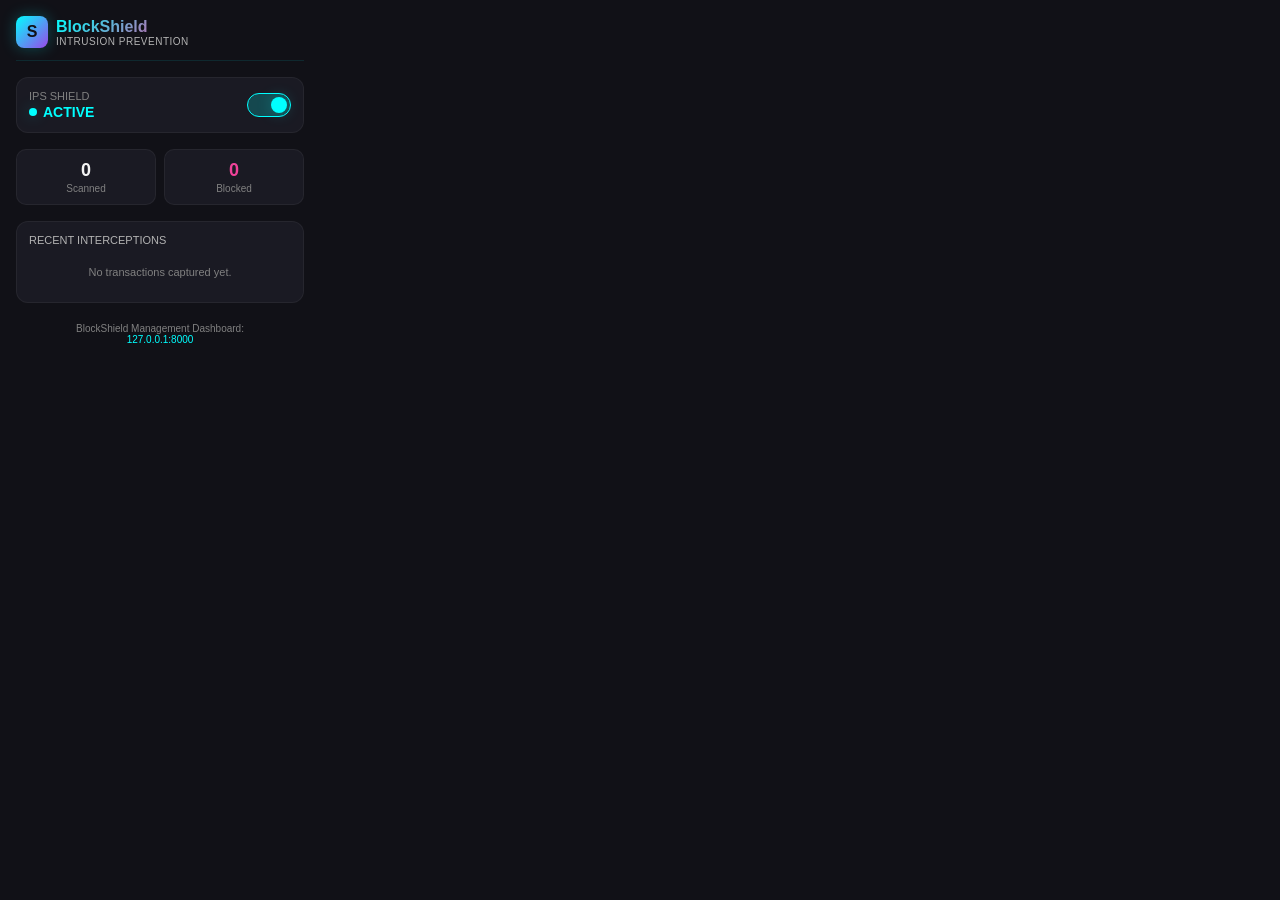
<file: extension/popup.html>
<!DOCTYPE html>
<html lang="en">
<head>
    <meta charset="UTF-8">
    <meta name="viewport" content="width=device-width, initial-scale=1.0">
    <title>BlockShield IPS Firewall</title>
    <style>
        :root {
            --neon-aqua: hsl(180, 100%, 50%);
            --neon-aqua-light: hsl(180, 100%, 65%);
            --rose-pink: hsl(330, 85%, 60%);
            --rose-pink-light: hsl(330, 85%, 75%);
            --purple: hsl(270, 80%, 60%);
            --bg-primary: hsl(240, 15%, 8%);
            --bg-secondary: hsl(240, 15%, 12%);
            --bg-glass: rgba(255, 255, 255, 0.03);
            --text-primary: hsl(0, 0%, 95%);
            --text-secondary: hsl(0, 0%, 70%);
            --text-dim: hsl(0, 0%, 50%);
            --glow-aqua: 0 0 15px rgba(0, 255, 255, 0.25);
            --glow-rose: 0 0 15px rgba(255, 105, 180, 0.25);
        }

        * {
            margin: 0;
            padding: 0;
            box-sizing: border-box;
        }

        body {
            font-family: 'Inter', -apple-system, BlinkMacSystemFont, sans-serif;
            background: var(--bg-primary);
            color: var(--text-primary);
            width: 320px;
            padding: 16px;
            overflow-hidden: hidden;
        }

        /* Container */
        .wrapper {
            display: flex;
            flex-direction: column;
            gap: 16px;
        }

        /* Header */
        .header {
            display: flex;
            align-items: center;
            justify-content: space-between;
            border-bottom: 1px solid rgba(0, 255, 255, 0.1);
            padding-bottom: 12px;
        }

        .logo-section {
            display: flex;
            align-items: center;
            gap: 8px;
        }

        .logo-icon {
            width: 32px;
            height: 32px;
            background: linear-gradient(135deg, var(--neon-aqua), var(--purple));
            border-radius: 8px;
            display: flex;
            align-items: center;
            justify-content: center;
            color: var(--bg-primary);
            font-weight: bold;
            font-size: 16px;
            box-shadow: var(--glow-aqua);
        }

        .logo-title h1 {
            font-size: 16px;
            font-weight: 800;
            background: linear-gradient(135deg, var(--neon-aqua), var(--rose-pink));
            -webkit-background-clip: text;
            -webkit-text-fill-color: transparent;
            background-clip: text;
        }

        .logo-title span {
            font-size: 10px;
            color: var(--text-secondary);
            text-transform: uppercase;
            letter-spacing: 0.05em;
            display: block;
        }

        /* Firewall Status Widget */
        .status-container {
            background: var(--bg-secondary);
            border: 1px solid rgba(255, 255, 255, 0.05);
            border-radius: 12px;
            padding: 12px;
            display: flex;
            align-items: center;
            justify-content: space-between;
        }

        .status-details {
            display: flex;
            flex-direction: column;
            gap: 2px;
        }

        .status-label {
            font-size: 11px;
            color: var(--text-dim);
            text-transform: uppercase;
        }

        .status-value {
            font-size: 14px;
            font-weight: 600;
            color: var(--neon-aqua);
            display: flex;
            align-items: center;
            gap: 6px;
        }

        .pulse-dot {
            width: 8px;
            height: 8px;
            background: var(--neon-aqua);
            border-radius: 50%;
            box-shadow: var(--glow-aqua);
            animation: pulse 1.5s infinite;
        }

        @keyframes pulse {
            0% { transform: scale(0.9); opacity: 0.6; }
            50% { transform: scale(1.1); opacity: 1; }
            100% { transform: scale(0.9); opacity: 0.6; }
        }

        /* Toggle Switch */
        .switch {
            position: relative;
            display: inline-block;
            width: 44px;
            height: 24px;
        }

        .switch input {
            opacity: 0;
            width: 0;
            height: 0;
        }

        .slider {
            position: absolute;
            cursor: pointer;
            top: 0;
            left: 0;
            right: 0;
            bottom: 0;
            background-color: rgba(255, 255, 255, 0.1);
            transition: .3s;
            border-radius: 24px;
            border: 1px solid rgba(255, 255, 255, 0.05);
        }

        .slider:before {
            position: absolute;
            content: "";
            height: 16px;
            width: 16px;
            left: 3px;
            bottom: 3px;
            background-color: var(--text-secondary);
            transition: .3s;
            border-radius: 50%;
        }

        input:checked + .slider {
            background-color: rgba(0, 255, 255, 0.2);
            border-color: var(--neon-aqua);
        }

        input:checked + .slider:before {
            transform: translateX(20px);
            background-color: var(--neon-aqua);
            box-shadow: var(--glow-aqua);
        }

        /* Stats Grid */
        .stats-grid {
            display: grid;
            grid-template-columns: 1fr 1fr;
            gap: 8px;
        }

        .stat-card {
            background: var(--bg-secondary);
            border: 1px solid rgba(255, 255, 255, 0.05);
            border-radius: 10px;
            padding: 10px;
            text-align: center;
        }

        .stat-val {
            font-size: 18px;
            font-weight: 700;
            color: var(--text-primary);
        }

        .stat-lbl {
            font-size: 10px;
            color: var(--text-dim);
            margin-top: 2px;
        }

        /* Activity / Protection List */
        .logs-panel {
            background: var(--bg-secondary);
            border: 1px solid rgba(255, 255, 255, 0.05);
            border-radius: 12px;
            padding: 12px;
        }

        .logs-title {
            font-size: 11px;
            color: var(--text-secondary);
            text-transform: uppercase;
            margin-bottom: 8px;
            display: flex;
            justify-content: space-between;
            align-items: center;
        }

        .logs-list {
            display: flex;
            flex-direction: column;
            gap: 6px;
            max-height: 120px;
            overflow-y: auto;
        }

        .log-item {
            display: flex;
            justify-content: space-between;
            align-items: center;
            font-size: 11px;
            padding: 6px;
            background: rgba(255, 255, 255, 0.02);
            border-radius: 6px;
            border-left: 2px solid var(--neon-aqua);
        }

        .log-item.block {
            border-left-color: var(--rose-pink);
        }

        .log-tx {
            font-family: monospace;
            color: var(--text-secondary);
        }

        .log-action {
            font-weight: 600;
            color: var(--neon-aqua);
        }

        .log-action.block {
            color: var(--rose-pink);
        }

        /* Footer Link */
        .footer {
            text-align: center;
            font-size: 10px;
            color: var(--text-dim);
            margin-top: 4px;
        }

        .footer a {
            color: var(--neon-aqua);
            text-decoration: none;
        }

        .footer a:hover {
            text-decoration: underline;
        }
    </style>
</head>
<body>
    <div class="wrapper">
        <!-- Header -->
        <div class="header">
            <div class="logo-section">
                <div class="logo-icon">S</div>
                <div class="logo-title">
                    <h1>BlockShield</h1>
                    <span>Intrusion Prevention</span>
                </div>
            </div>
        </div>

        <!-- Status Toggle -->
        <div class="status-container">
            <div class="status-details">
                <span class="status-label">IPS Shield</span>
                <div class="status-value" id="statusDisplay">
                    <span class="pulse-dot" id="statusDot"></span>
                    <span id="statusText">ACTIVE</span>
                </div>
            </div>
            <label class="switch">
                <input type="checkbox" id="shieldToggle" checked>
                <span class="slider"></span>
            </label>
        </div>

        <!-- Stats -->
        <div class="stats-grid">
            <div class="stat-card">
                <div class="stat-val" id="statsScanned">0</div>
                <div class="stat-lbl">Scanned</div>
            </div>
            <div class="stat-card">
                <div class="stat-val" id="statsBlocked" style="color: var(--rose-pink);">0</div>
                <div class="stat-lbl">Blocked</div>
            </div>
        </div>

        <!-- Recent Logs -->
        <div class="logs-panel">
            <div class="logs-title">
                <span>Recent Interceptions</span>
            </div>
            <div class="logs-list" id="logsList">
                <div style="padding: 12px; text-align: center; color: var(--text-dim); font-size: 11px;">
                    No transactions captured yet.
                </div>
            </div>
        </div>

        <!-- Footer link back to App -->
        <div class="footer">
            BlockShield Management Dashboard:<br>
            <a href="http://127.0.0.1:8000" target="_blank">127.0.0.1:8000</a>
        </div>
    </div>
    <script src="popup.js"></script>
</body>
</html>
</file>
